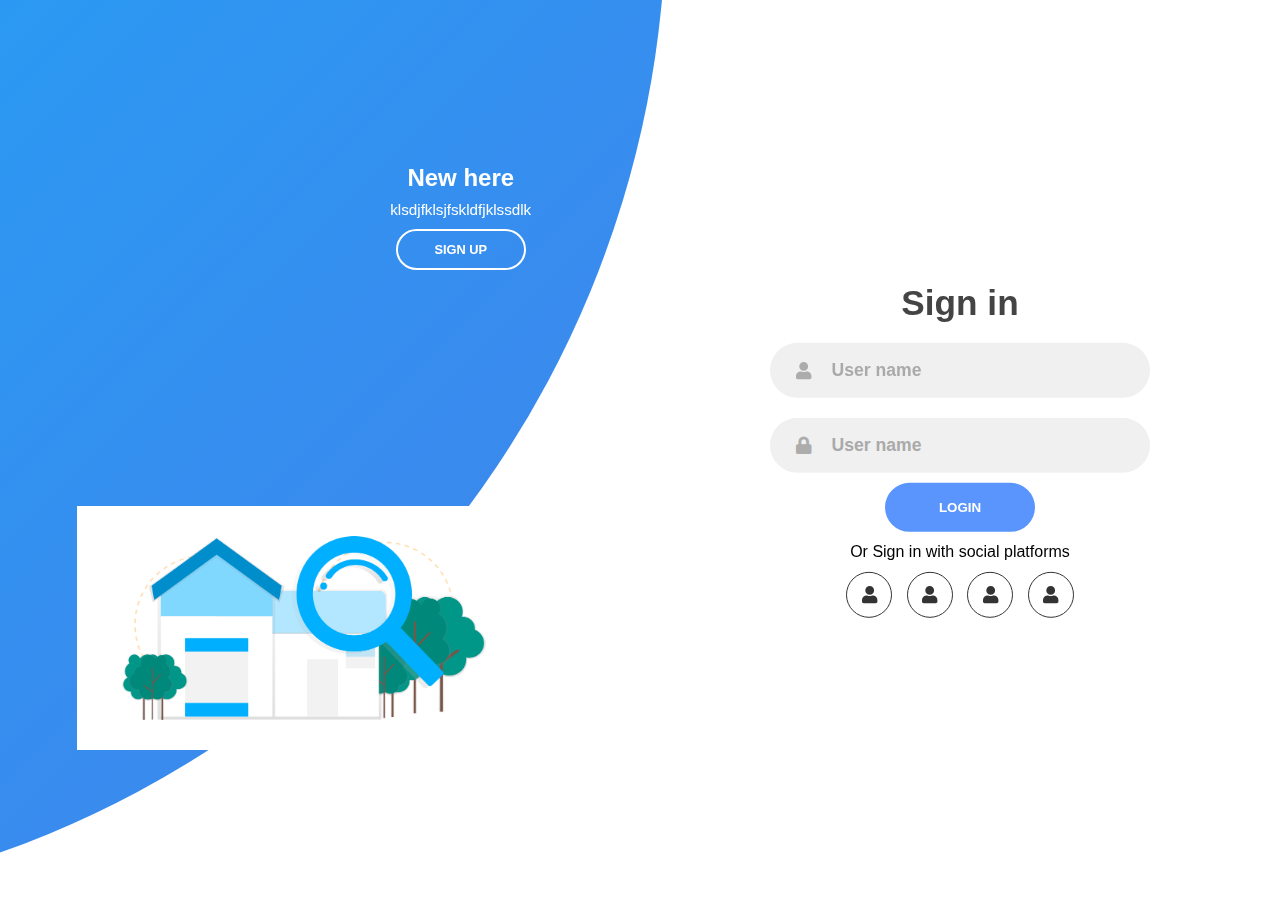
<file: index.html>
<!DOCTYPE html>
<html>
<head>
	<title></title>
	<meta charset="utf-8">
	<meta name="viewport" content="width=device-width, initial-scale=1.0">
	<link rel="stylesheet" type="text/css" href="css/all.min.css" />
	<link rel="stylesheet" type="text/css" href="style.css" />
</head>
<body>
	<div class="container">
		<div class="forms-container">
			<div class="signin-signup">
				<form action="" class="sign-in-form">
					<h2 class="title">Sign in </h2>
					<div class="input-field">
						<i class="fas fa-user"></i>
						<input type="text" name="" placeholder="User name">
					</div>
					<div class="input-field">
						<i class="fas fa-lock"></i>
						<input type="text" name="" placeholder="User name">
					</div>
					<input type="submit" value="Login" class="btn solid">
					<p class="social-text">Or Sign in with social platforms</p>
					<div class="social-media">
						<a href="#" class="social-icon">
							<i class="fas fa-user"></i>
						</a>
						<a href="#" class="social-icon">
							<i class="fas fa-user"></i>
						</a>
						<a href="#" class="social-icon">
							<i class="fas fa-user"></i>
						</a>
						<a href="#" class="social-icon">
							<i class="fas fa-user"></i>
						</a>
					</div>
				</form>
				<form action="" class="sign-up-form">
					<h2 class="title">Sign up </h2>
					<div class="input-field">
						<i class="fas fa-user"></i>
						<input type="text" name="" placeholder="User name">
					</div>
					<div class="input-field">
						<i class="fas fa-user"></i>
						<input type="text" name="" placeholder="Email">
					</div>
					<div class="input-field">
						<i class="fas fa-lock"></i>
						<input type="text" name="" placeholder="User name">
					</div>
					<input type="submit" value="sign up" class="btn solid">
					<p class="social-text">Or Sign up with social platforms</p>
					<div class="social-media">
						<a href="#" class="social-icon">
							<i class="fas fa-user"></i>
						</a>
						<a href="#" class="social-icon">
							<i class="fas fa-user"></i>
						</a>
						<a href="#" class="social-icon">
							<i class="fas fa-user"></i>
						</a>
						<a href="#" class="social-icon">
							<i class="fas fa-user"></i>
						</a>
					</div>
				</form>
			</div>
		</div>
		<div class="panels-container">
			<div class="panel left-panel">
				<div class="content">
					<h3>New here</h3>
					<p>klsdjfklsjfskldfjklssdlk</p>
					<button class="btn transparent" id="sign-up-btn">sign up</button>
				</div>
				<img src="house_searching.png" class="image" />
			</div>
			<div class="panel right-panel">
				<div class="content">
					<h3>One of us</h3>
					<p>klsdjfklsjfskldfjklssdlk</p>
					<button class="btn transparent" id="sign-in-btn">sign in</button>
				</div>
				<img src="buy_house.png" class="image" />
			</div>
		</div>
		
			
		

	</div>
	<script type="text/javascript" src="app.js"></script>
</body>
</html>
</file>
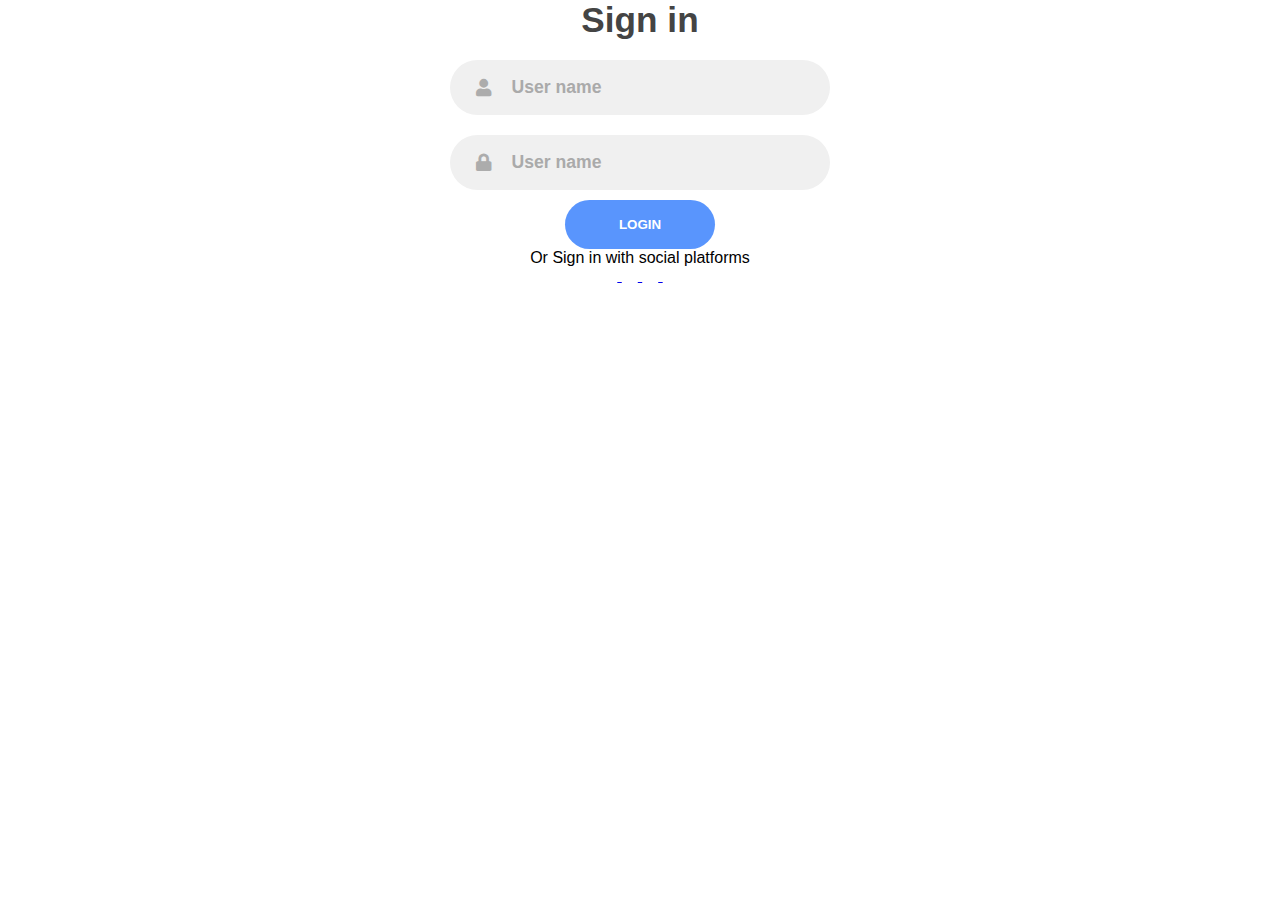
<file: sign-form/index.html>
<!DOCTYPE html>
<html>
<head>
	<title></title>
	<meta charset="utf-8">
	<meta name="viewport" content="width=device-width, initial-scale=1.0">
	<link rel="stylesheet" type="text/css" href="css/all.min.css" />
	<link rel="stylesheet" type="text/css" href="style.css" />
</head>
<body>
	<div class="container">
		<div class="forms-container">
			<div class="signin-signup">
				<form action="" class="sign-in-form">
					<h2 class="title">Sign in </h2>
					<div class="input-field">
						<i class="fas fa-user"></i>
						<input type="text" name="" placeholder="User name">
					</div>
					<div class="input-field">
						<i class="fas fa-lock"></i>
						<input type="text" name="" placeholder="User name">
					</div>
					<input type="submit" value="Login" class="btn solid">
					<p class="social-text">Or Sign in with social platforms</p>
					<div class="social-media">
						<a href="#" social-icon>
							<i class="fas fa-facebook-f"></i>
						</a>
						<a href="#" social-icon>
							<i class="fas fa-twitter"></i>
						</a>
						<a href="#" social-icon>
							<i class="fas fa-google"></i>
						</a>
						<a href="#" social-icon>
							<i class="fas fa-linkedin-in"></i>
						</a>
					</div>
				</form>
			</div>
		</div>
		<div class="panels-container"></div>

	</div>
</body>
</html>
</file>
<file: style.css>
*{
	padding: 0;
	margin: 0;
	box-sizing: border-box;/* à rechercher cette propriété*/
}

body, input{
	font-family: 'Poppins', sans-serif;
}

.container{
	position: relative;
	width: 100%;
	min-height: 100vh;/* à rechercher cette propriété*/
	background-color: #fff;
	overflow: hidden;/* à rechercher cette propriété*/
}

.container:before{
	content: '';
	position: absolute;
	width: 2000px;
	height: 2000px;
	border-radius: 50%;
	background: linear-gradient(-45deg, #4481eb, #04befe);/* à rechercher cette propriété*/
	top: -10%;
	right: 48%;
	transform: translateY(-50%);
	z-index: 6;
	transition: 1.8s ease-in-out;
}
.forms-container{
	position: absolute;
	width: 100%;
	height: 100%;
	top: 0;
	left: 0;
}
.signin-signup{
	position: absolute;
	top: 50%;
	left: 75%;
	transform: translate(-50%, -50%);	
	width: 50%;
	display: grid;/* à rechercher cette propriété*/
	grid-template-columns: 1fr;/* à rechercher cette propriété*/
	z-index: 5;
	transition: 1s 0.7s ease-in-out;
	
}

form{
	display: flex;
	align-items: center;
	justify-content: center;
	flex-direction: column;/* à rechercher cette propriété*/
	padding: 0 5rem;
	overflow: hidden;
	grid-column: 1 / 2;/* à rechercher cette propriété*/
	grid-row: 1 / 2; /*à rechercher cette propriété*/
	transition: 0.2s 0.7s ease-in-out;
}

form.sign-in-form{
	z-index: 2;
}

form.sign-up-form{
	z-index: 1;
	opacity: 0;
}

.title{
	font-size: 2.2rem;
	color: #444;
	margin-bottom: 10px;
}

.input-field{/*  */
	max-width: 380px;
	width: 100%;
	height: 55px;
	background-color: #f0f0f0;
	margin: 10px 0;
	border-radius: 55px;
	display: grid;
	grid-template-columns: 15% 85%;/* à rechercher cette propriété*/
	padding: 0 .4rem;
}

.input-field i{
	text-align: center;
	line-height: 55px;
	color: #acacac;
	font-size: 1.1rem;
}

.input-field input{
	background: none;
	outline: none;/* à rechercher cette propriété*/
	border: none;
	line-height: 1;
	font-weight: 600;
	font-size: 1.1rem;
	color: #333;
}

.input-field input::placeholder{
	color: #aaa;
	font-weight: 550;
}

.btn{
	width: 150px;
	height: 49px;
	border: none;
	outline: none;
	border-radius: 49px;
	cursor: pointer;
	background-color: #5995fd;
	color: #fff;
	text-transform: uppercase;
	font-weight: 700;
	transition: .5s;

}

.btn:hover{
	background-color: #4d84e2;
}

.social-text{
	padding: .7rem 0;
	font-size: 1rem;
}

.social-media{
	display: flex;
	justify-content: center;
}

.social-icon{
	height: 46px;
	width: 46px;
	border: 1px solid #333;
	margin: 0 0.45rem;
	display: flex;
	justify-content: center;
	align-items: center;
	text-decoration: none;
	align-items: center;
	color: #333;
	font-size: 1.1rem;
	border-radius: 50%;
}

.social-icon:hover{
	color: #4481eb;
	border-color: #4481eb;
}

.panels-container{
	position: absolute;
	width: 100%;
	height: 100%;
	top: 0;
	left: 0;
	
	display: grid;/* à rechercher cette propriété*/
	grid-template-columns: repeat(2, 1fr);/* à rechercher cette propriété*/
}

.panel{
	display: flex;
	flex-direction: column;/* à rechercher cette propriété*/
	align-items: flex-end;/* à rechercher cette propriété*/
	justify-content: space-around;
	text-align: center;
	z-index: 7;
}

.left-panel{
	pointer-events: all;/* à rechercher cette propriété*/
	padding: 3rem 17% 2rem 12%;
}

.right-panel{
	pointer-events: none;/* à rechercher cette propriété*/
	padding: 3rem 12% 2rem 17%;
}

.panel .content{
	color: #fff;
	transform: 1.1s .4s ease-in-out;/* à rechercher cette propriété*/
}

.panel h3{
	font-weight: 600;
	line-height: 1;
	font-size: 1.5rem;
}

.panel p{
	font-size: 0.95rem;
	padding: 0.7rem 0;
}

.btn.transparent{
	margin: 0;
	background: none;
	border: 2px solid #fff;
	width: 130px;
	height: 41px;
	font-weight: 600;
	font-size: 0.8rem;
}

.image{
	width: 100%;
	transform: .9s .6s ease-in-out;/* à rechercher cette propriété*/
}

.right-panel .content, .right-panel .image{
	transform: translateY(800px);
}

/* ANIMATION */

.container.sign-up-mode:before{
	transform: translate(100%, -50%);
	right: 52%;
}

.container.sign-up-mode .left-panel .image,
.container.sign-up-mode .left-panel .content{
	transform: translateX(-800px);
}

.container.sign-up-mode .right-panel .content,
.container.sign-up-mode .right-panel .image{
	transform: translateX(0px);
}

.container.sign-up-mode .left-panel{
	pointer-events: none;
}

.container.sign-up-mode .right-panel{
	pointer-events: all;
}

.container.sign-up-mode .signin-signup{
	left: 25%;
}

.container.sign-up-mode form.sign-in-form{
	z-index: 1;
	opacity: 0;
}

.container.sign-up-mode form.sign-up-form{
	z-index: 2;
	opacity: 1;
}

@media (max-width: 950px){
	.container{
		min-height: 800px;
		height: 100vh;
	}

	.container:before{
		width: 1500px;
		height: 1500px;
		left: 30%;
		bottom: 68%;
		transform: translateX(-50%);
		right: initial;
		top: initial;
		transition: 2s ease-in-out;
	}

	.signin-signup{
		width: 100%;
		left: 50%;
		top: 95%;
		transform: translate(-50%, -100%);
		transition: 1s 0.8s ease-in-out;
	}
	.panels-container{
		
		grid-template-columns: 1fr;
		grid-template-rows: 1fr 2fr 1fr;
	}



	.panel{
		flex-direction: row;
		justify-content: space-around;
		align-items: center;
		padding: 2.5rem 8%;
	}

	.panel .content{
		padding-right: 15%;
		transition: 0.9s 0.8s ease-in-out;
	}

	.panel h3{
		font-size: 1.2rem;
	}

	.panel p{
		font-size: 0.7rem;
		padding: 0.5rem 0;
	}

	.btn.transparent{

		width: 110px;
		height: 35px;
		font-size: 0.7rem;
	}

	.image{
		width: 200px;
		transition: 0.9s 0.6s ease-in-out;
	}

	.left-panel{
		grid-row: 1 / 2;
	}

	.right-panel{
		grid-row: 3 / 4;
	}

	.right-panel .content, .right-panel .image{
		transform: translateY(300px);
	}

	.container.sign-up-mode:before{
		transform: translate(-50%, 100%);
		bottom: 32%;
		right: initial;
	}

	.container.sign-up-mode .left-panel .image, 
	.container.sign-up-mode .left-panel .content{
		transform: translateY(-300px);
	}

	.container.sign-up-mode .signin-signup{
		top: 5%;
		transform: translate(-50%, 0);
		left: 50%;
	}
}

@media (max-width: 570px){
	form{
		padding: 0 1.5rem;
	}

	.image{ display: none }
	.panel .content{
		padding: 0.5rem 1rem;
	}

	.container:before{
		bottom: 72%;
		left: 50%;
	}

	.container.sign-up-mode:before{
		bottom: 28%;
		left: 50%;
	}
}
</file>
<file: sign-form/style.css>
*{
	padding: 0;
	margin: 0;
	box-sizing: border-box;/* à rechercher cette propriété*/
}

body, input{
	font-family: 'Poppins', sans-serif;
}

.container{
	position: relative;
	width: 100%;
	min-height: 100vh;/* à rechercher cette propriété*/
	background-color: #fff;
	overflow: hidden;/* à rechercher cette propriété*/
}

.forms-container{
	position: absolute;
	width: 100%;
	height: 100%;
	top: 0;
	left: 0;
}

form{
	display: flex;
	align-items: center;
	justify-content: center;
	flex-direction: column;
}

.title{
	font-size: 2.2rem;
	color: #444;
	margin-bottom: 10px;
}

.input-field{
	max-width: 380px;
	width: 100%;
	height: 55px;
	background-color: #f0f0f0;
	margin: 10px 0;
	border-radius: 55px;
	display: grid;
	grid-template-columns: 15% 85%;/* à rechercher cette propriété*/
	padding: 0 .4rem;
}

.input-field i{
	text-align: center;
	line-height: 55px;
	color: #acacac;
	font-size: 1.1rem;
}

.input-field input{
	background: none;
	outline: none;/* à rechercher cette propriété*/
	border: none;
	line-height: 1;
	font-weight: 600;
	font-size: 1.1rem;
	color: #333;
}

.input-field input::placeholder{
	color: #aaa;
	font-weight: 550;
}

.btn{
	width: 150px;
	height: 49px;
	border: none;
	outline: none;
	border-radius: 49px;
	cursor: pointer;
	background-color: #5995fd;
	color: #fff;
	text-transform: uppercase;
	font-weight: 600;
}
</file>
